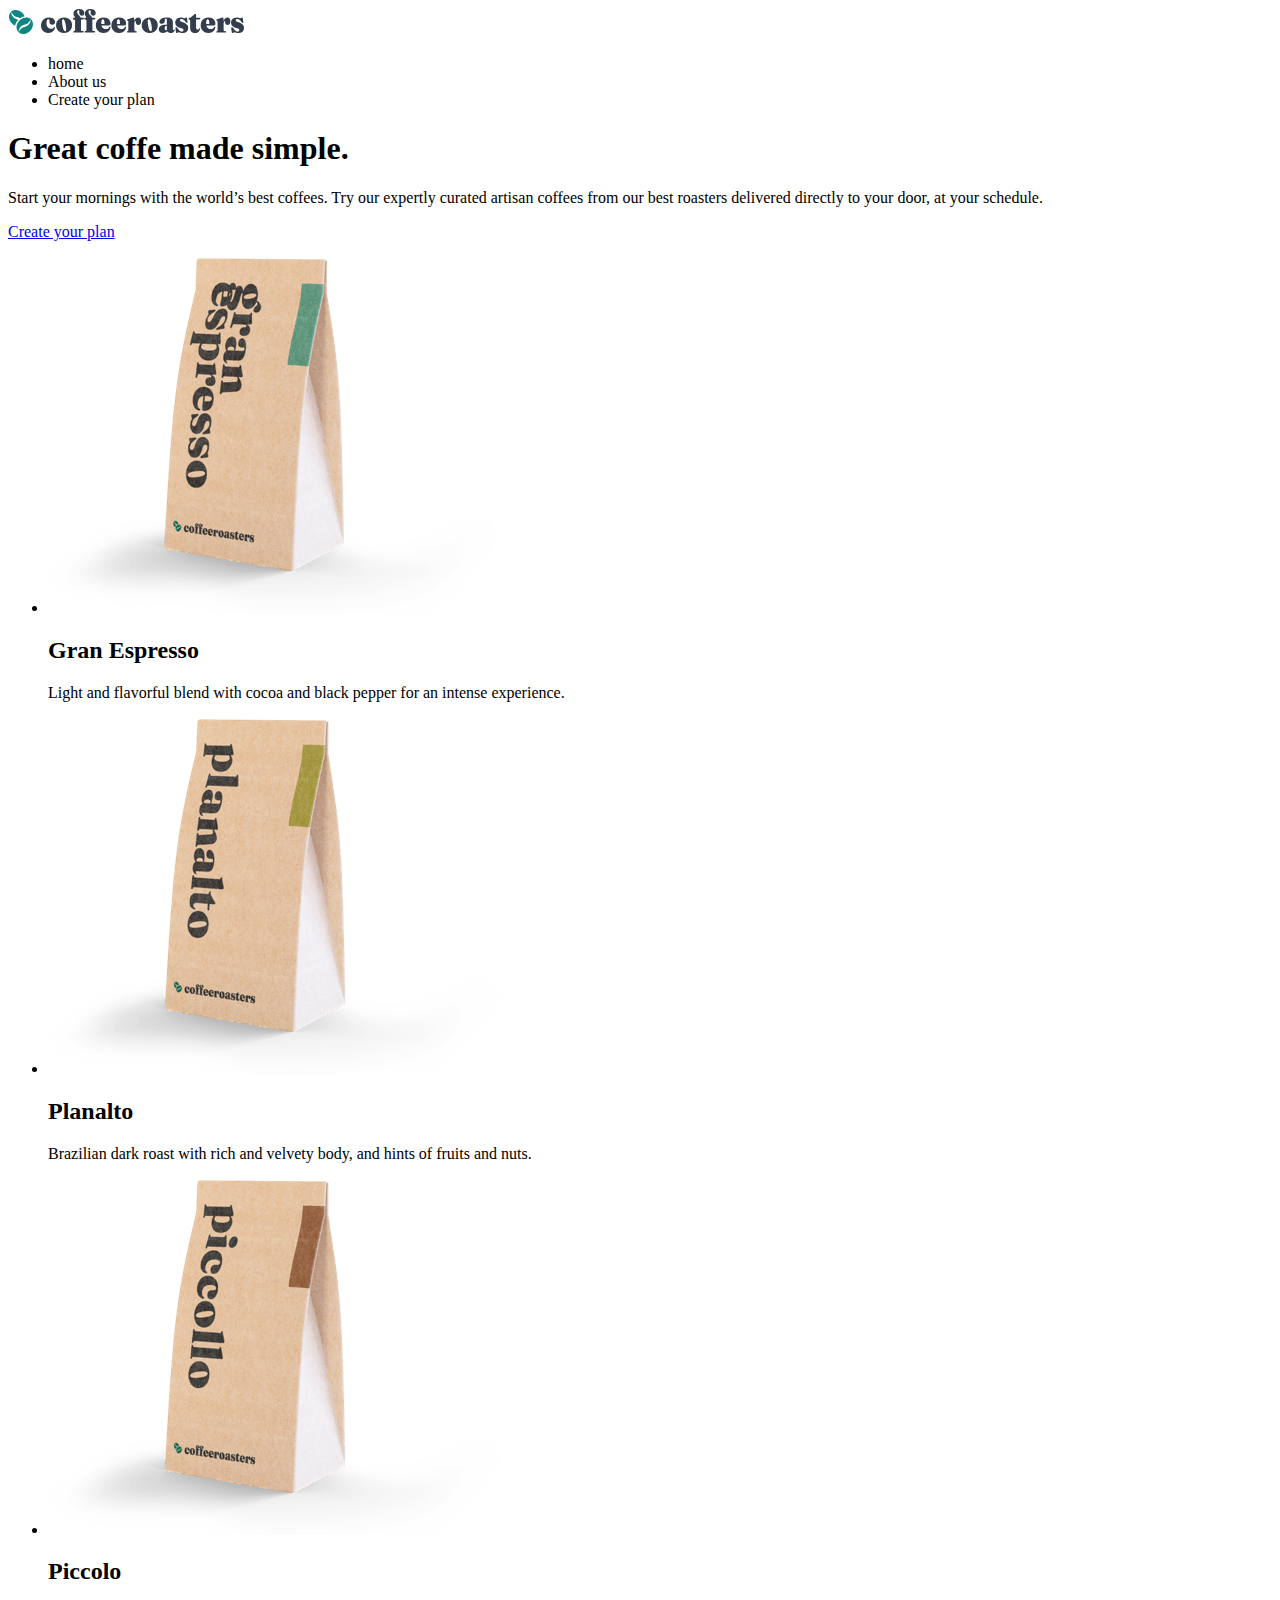
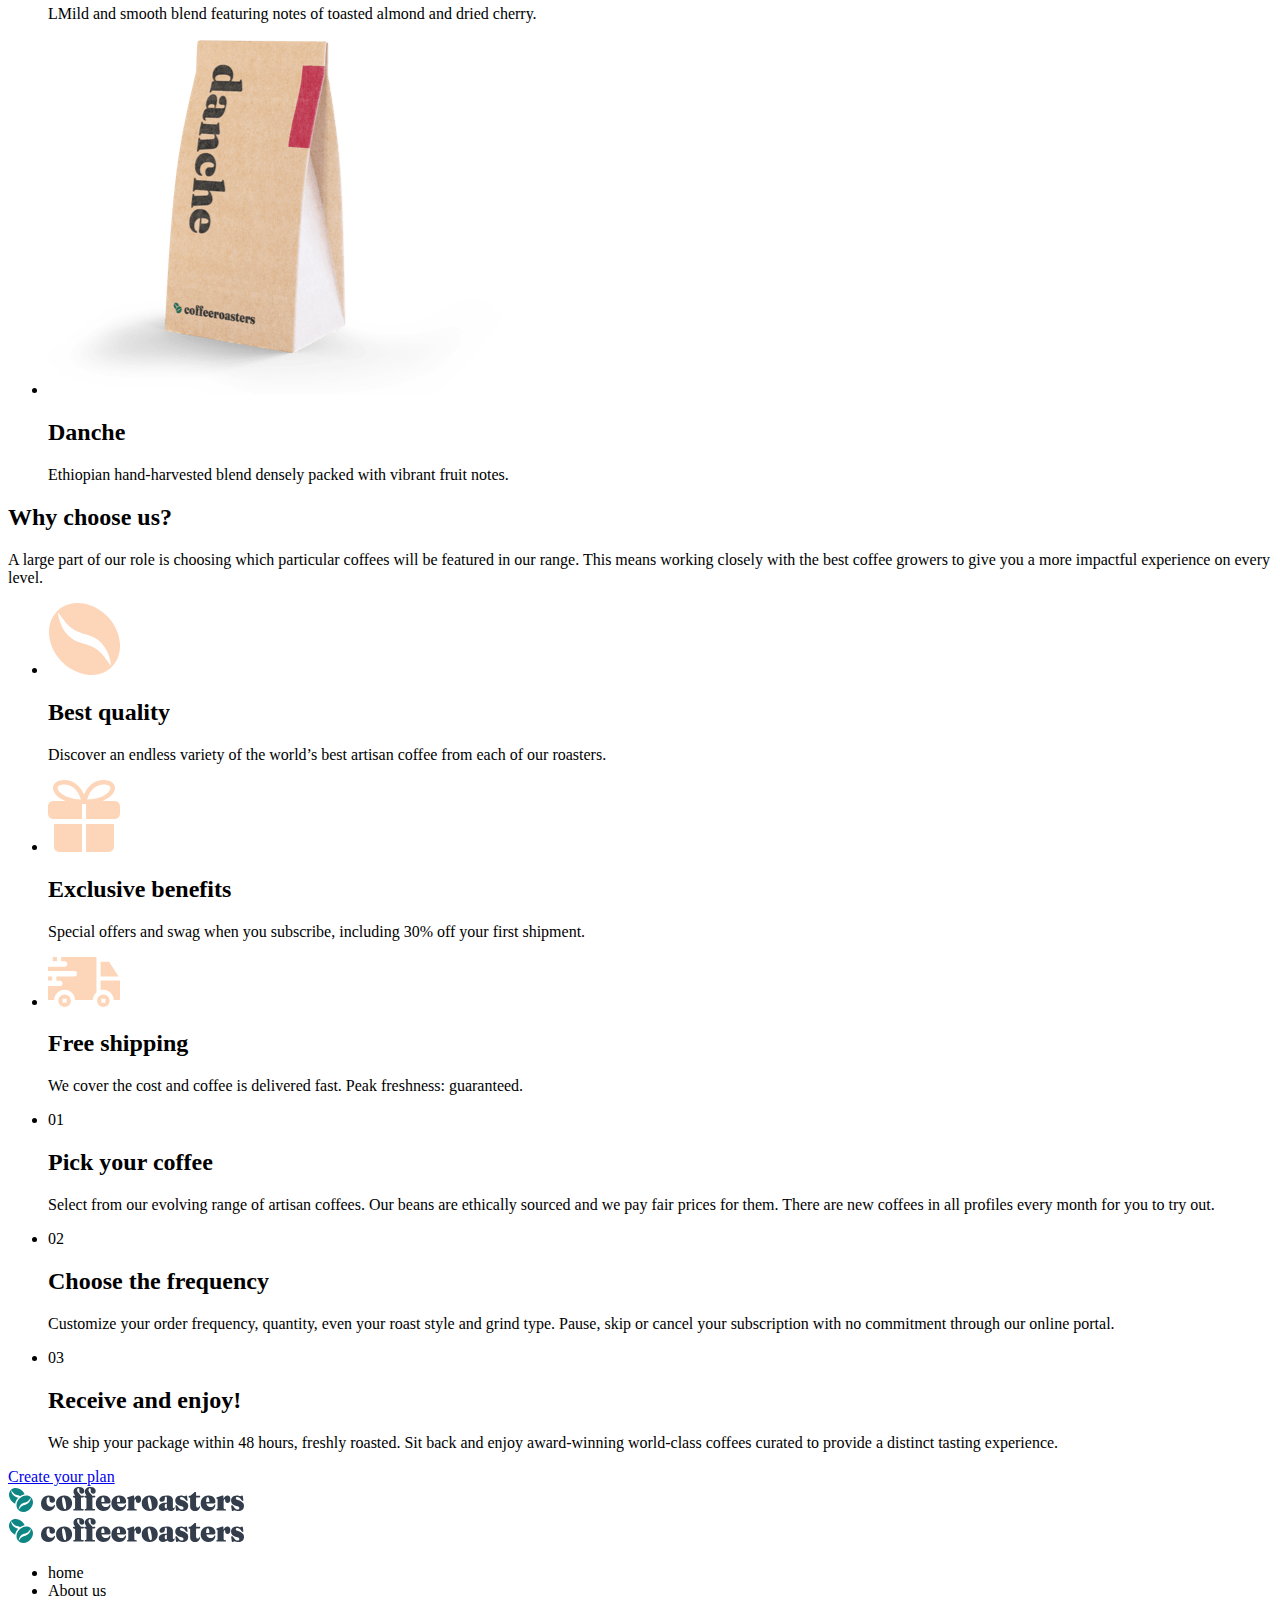
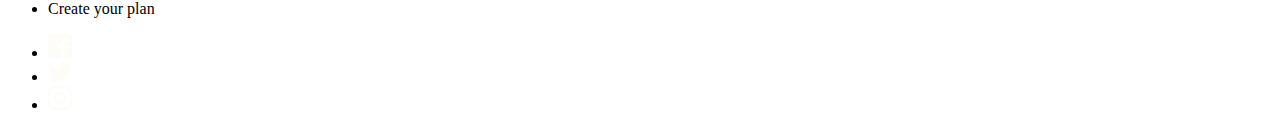
<file: index.html>
<!DOCTYPE html>
<html lang="en">

<head>
  <meta charset="UTF-8">
  <meta name="viewport" content="width=device-width, initial-scale=1.0">
  <meta name="description" content="This challenge will have you building a 3-page subscription site. As part of the project, you'll create an interactive subscription page to test your JS and logic skills!">
  <link rel="icon" type="image/png" sizes="32x32" href="./assets/favicon-32x32.png">
  <title>Coffeeroasters subscription site</title>
</head>

<body>
  <!-- HEADER -->
  <header class="header">
    <nav class="header__nav">
      <a href="/">
        <img class="header__logo" src="assets/shared/desktop/logo.svg" alt="logo">
      </a>
      <ul class="header__list">
        <li class="header__item">home</li>
        <li class="header__item">About us</li>
        <li class="header__item">Create your plan</li>
      </ul>
    </nav>
  </header>

  <!-- HERO -->
  <section class="hero">
    <div class="hero__content">
      <h1 class="hero__title">Great coffe made simple.</h1>
      <p class="hero__text">Start your mornings with the world’s best coffees. Try our expertly curated artisan coffees from our best roasters delivered directly to your door, at your schedule.</p>
      <a href="plan.html" class="btn">Create your plan</a>
    </div>
  </section>

  <!-- COLLECTION -->
  <section class="collection">
    <ul class="collection__list">
      <li class="collection__item">
        <img class="collection__img" src="assets/home/desktop/image-gran-espresso.png" alt="image gran espresso">
        <h2 class="collection__title">Gran Espresso </h2>
        <p class="collection__text">Light and flavorful blend with cocoa and black pepper for an intense experience.</p>
      </li>
      <li class="collection__item">
        <img class="collection__img" src="assets/home/desktop/image-planalto.png" alt="image planalto">
        <h2 class="collection__title">Planalto</h2>
        <p class="collection__text">Brazilian dark roast with rich and velvety body, and hints of fruits and nuts.</p>
      </li>
      <li class="collection_ _item">
        <img class="collection__img" src="assets/home/desktop/image-piccollo.png" alt="image piccolo">
        <h2 class="collection__title">Piccolo</h2>
        <p class="collection__text">LMild and smooth blend featuring notes of toasted almond and dried cherry.</p>
      </li>
      <li class="collection__item">
        <img class="collection__img" src="assets/home/desktop/image-danche.png" alt="image Danche">
        <h2 class="collection__title">Danche</h2>
        <p class="collection__text">Ethiopian hand-harvested blend densely packed with vibrant fruit notes.</p>
      </li>
    </ul>
  </section>

  <!-- WHY CHOOSE US  -->
  <section class="choose">
    <div class="choose__box">
      <div class="choose__content">
        <h2 class="choose__title">Why choose us?</h2>
        <p class="choose__text">A large part of our role is choosing which particular coffees will be featured
          in our range. This means working closely with the best coffee growers to give
          you a more impactful experience on every level.</p>

      </div>
      <ul class="choose__list">
        <li class="choose__item">
          <svg width="73" height="72" aria-hidden="true">
            <path d="M71.806 39.226c-.968-9.481-5.498-18.76-12.758-26.122C43.93-2.22 21.512-4.428 9.078 8.194-3.365 20.812-1.19 43.537 13.924 58.864c7.26 7.362 16.41 11.957 25.76 12.938 1.246.13 2.475.198 3.687.198 8.04 0 15.229-2.858 20.523-8.226 6.088-6.17 8.901-14.89 7.912-24.548zm-22.125 7.78c-4.953-3.833-10.322-5.35-16.153-6.97C18.85 35.955 11.558 23.535 9.855 8.977c4.135 5.058 7.188 10.836 12.265 15.07 5.409 4.51 11.364 6.152 17.905 8.074 14.36 4.225 21.464 16.538 23.097 30.87-4.482-5.463-7.77-11.592-13.441-15.984z" fill="#FDD6BA" fill-rule="nonzero" />
          </svg>
          <h2 class="choose__title">Best quality</h2>
          <p class="choose__text">Discover an endless variety of the world’s best artisan coffee from each of our roasters.</p>
        </li>
        <li class="choose__item">
          <svg width="72" height="72" aria-hidden="true">
            <path d="M34 44v28H11.297C8.391 72 6 69.672 6 66.842V44h28zm32 0v22.842C66 69.672 63.609 72 60.703 72H38V44h28zM55.73 0C64.05.003 67 4.347 67 8.067c0 4.26-3.952 9.643-12.424 12.934L66.711 21C69.612 21 72 23.37 72 26.25v7.5c0 2.88-2.388 5.25-5.289 5.25H38l.001-15.02a70.21 70.21 0 01-1.7.02c-.1 0-.201-.006-.3-.02-.1.013-.2.02-.303.02-.574 0-1.14-.007-1.698-.02V39H5.289C2.388 39 0 36.63 0 33.75v-7.5C0 23.37 2.388 21 5.289 21h12.135C8.952 17.71 5 12.327 5 8.066 5 4.345 7.953 0 16.272 0 27.008 0 33.088 7.615 36 14.592 38.911 7.615 44.992 0 55.73 0zM16.273 4.451c-3.223 0-6.667.95-6.667 3.614 0 3.79 6.855 10.695 23.217 11.422-1.381-4.932-5.556-15.036-16.55-15.036zm39.459.002c-10.997 0-15.172 10.103-16.556 15.031 8.675-.391 14.146-2.513 17.295-4.32 4.369-2.507 5.925-5.31 5.925-7.1 0-2.664-3.441-3.61-6.664-3.61z" fill="#FDD6BA" fill-rule="nonzero" />
          </svg>
          <h2 class="choose__title">Exclusive benefits</h2>
          <p class="choose__text">Special offers and swag when you subscribe, including 30% off your first shipment.</p>
        </li>
        <li class="choose__item">
          <svg width="72" height="50" aria-hidden="true">
            <path d="M55.385 37.5c3.435 0 6.23 2.804 6.23 6.25S58.82 50 55.385 50c-3.436 0-6.231-2.804-6.231-6.25s2.795-6.25 6.23-6.25zm-38.77 0c3.436 0 6.231 2.804 6.231 6.25S20.051 50 16.616 50c-3.436 0-6.231-2.804-6.231-6.25s2.795-6.25 6.23-6.25zm40.87 4.143h-4.2v4.214h4.2v-4.214zm-38.77 0h-4.2v4.214h4.2v-4.214zM48.463 0v35.397a10.497 10.497 0 00-3.652 7.659H27.05c-.165-5.647-4.787-10.19-10.448-10.19-5.662 0-10.283 4.543-10.449 10.19H0V29.12h11.77a2.736 2.736 0 002.726-2.739 2.736 2.736 0 00-2.727-2.738H8.345v-4.23h17.92a2.736 2.736 0 002.728-2.738 2.736 2.736 0 00-2.727-2.74H0V9.708h16.602a2.736 2.736 0 002.726-2.739c0-1.459-1.352-2.739-2.894-2.739h-3.307V0h35.335zM72 23.611v19.445h-6.216c-.167-5.656-4.836-10.207-10.556-10.207-.901 0-1.777.114-2.613.326v-9.564H72zM4.154 19.444v4.167H0v-4.167h4.154zM61.062 4.861l9.553 14.583h-18V4.861h8.447zM9 0v4.167H4.846V0H9z" fill="#FDD6BA" fill-rule="nonzero" />
          </svg>
          <h2 class="choose__title">Free shipping</h2>
          <p class="choose__text">We cover the cost and coffee is delivered fast. Peak freshness: guaranteed.</p>
        </li>
      </ul>
    </div>
  </section>

  <!-- WORKS -->
  <section class="works">
    <ul class="works__list">
      <li class="works__item">
        <p class="works__number">01</p>
        <h2 class="works__title">Pick your coffee</h2>
        <p class="works__text">Select from our evolving range of artisan coffees. Our beans are ethically sourced and we pay fair prices for them. There are new coffees in all profiles every month for you to try out.</p>
      </li>
      <li class="works__item">
        <p class="works__number">02</p>
        <h2 class="works__title">Choose the frequency</h2>
        <p class="works__text">Customize your order frequency, quantity, even your roast style and grind type. Pause, skip or cancel your subscription with no commitment through our online portal.</p>
      </li>
      <li class="works__item">
        <p class="works__number">03</p>
        <h2 class="works__title">Receive and enjoy!</h2>
        <p class="works__text">We ship your package within 48 hours, freshly roasted. Sit back and enjoy award-winning world-class coffees curated to provide a distinct tasting experience.</p>
      </li>
    </ul>
    <a href="plan.html" class="btn">Create your plan</a>
  </section>

  <!-- FOOTER -->
  <footer class="footer">
    <a href="/">
      <img class=" footer__img class=" __logo" src="assets/shared/desktop/logo.svg" alt="logo footer">
      <nav class="footer__nav">
        <a href="/">
          <img class="footer__logo" src="assets/shared/desktop/logo.svg" alt="logo">
        </a>
        <ul class="footer__list">
          <li class="footer__item">home</li>
          <li class="footer__item">About us</li>
          <li class="footer__item">Create your plan</li>
        </ul>
      </nav>
      <ul class="footer__redes">
        <li>
          <a aria-label="facebook" target="_blank">
            <svg aria-hidden="true" class="footer__icon" width="24" height="24">
              <path fill="#FEFCF7" d="M22.675 0H1.325C.593 0 0 .593 0 1.325v21.351C0 23.407.593 24 1.325 24H12.82v-9.294H9.692v-3.622h3.128V8.413c0-3.1 1.893-4.788 4.659-4.788 1.325 0 2.463.099 2.795.143v3.24l-1.918.001c-1.504 0-1.795.715-1.795 1.763v2.313h3.587l-.467 3.622h-3.12V24h6.116c.73 0 1.323-.593 1.323-1.325V1.325C24 .593 23.407 0 22.675 0z" />
            </svg>
          </a>
        </li>
        <li>
          <a aria-label="twitter" target="_blank">
            <svg aria-hidden="true" class="footer__icon" width="24" height="20">
              <path fill="#FEFCF7" d="M24 2.557a9.83 9.83 0 01-2.828.775A4.932 4.932 0 0023.337.608a9.864 9.864 0 01-3.127 1.195A4.916 4.916 0 0016.616.248c-3.179 0-5.515 2.966-4.797 6.045A13.978 13.978 0 011.671 1.149a4.93 4.93 0 001.523 6.574 4.903 4.903 0 01-2.229-.616c-.054 2.281 1.581 4.415 3.949 4.89a4.935 4.935 0 01-2.224.084 4.928 4.928 0 004.6 3.419A9.9 9.9 0 010 17.54a13.94 13.94 0 007.548 2.212c9.142 0 14.307-7.721 13.995-14.646A10.025 10.025 0 0024 2.557z" />
            </svg>
          </a>
        </li>
        <li>
          <a aria-label="Instagram" target="_blank">
            <svg aria-hidden="true" class="footer__icon" width="24" height="24">
              <path fill="#FEFCF7" d="M12 2.163c3.204 0 3.584.012 4.85.07 3.252.148 4.771 1.691 4.919 4.919.058 1.265.069 1.645.069 4.849 0 3.205-.012 3.584-.069 4.849-.149 3.225-1.664 4.771-4.919 4.919-1.266.058-1.644.07-4.85.07-3.204 0-3.584-.012-4.849-.07-3.26-.149-4.771-1.699-4.919-4.92-.058-1.265-.07-1.644-.07-4.849 0-3.204.013-3.583.07-4.849.149-3.227 1.664-4.771 4.919-4.919 1.266-.057 1.645-.069 4.849-.069zM12 0C8.741 0 8.333.014 7.053.072 2.695.272.273 2.69.073 7.052.014 8.333 0 8.741 0 12c0 3.259.014 3.668.072 4.948.2 4.358 2.618 6.78 6.98 6.98C8.333 23.986 8.741 24 12 24c3.259 0 3.668-.014 4.948-.072 4.354-.2 6.782-2.618 6.979-6.98.059-1.28.073-1.689.073-4.948 0-3.259-.014-3.667-.072-4.947-.196-4.354-2.617-6.78-6.979-6.98C15.668.014 15.259 0 12 0zm0 5.838a6.162 6.162 0 100 12.324 6.162 6.162 0 000-12.324zM12 16a4 4 0 110-8 4 4 0 010 8zm6.406-11.845a1.44 1.44 0 100 2.881 1.44 1.44 0 000-2.881z" />
            </svg>
          </a>
        </li>
      </ul>
    </a>
  </footer>

</body>

</html>
</file>
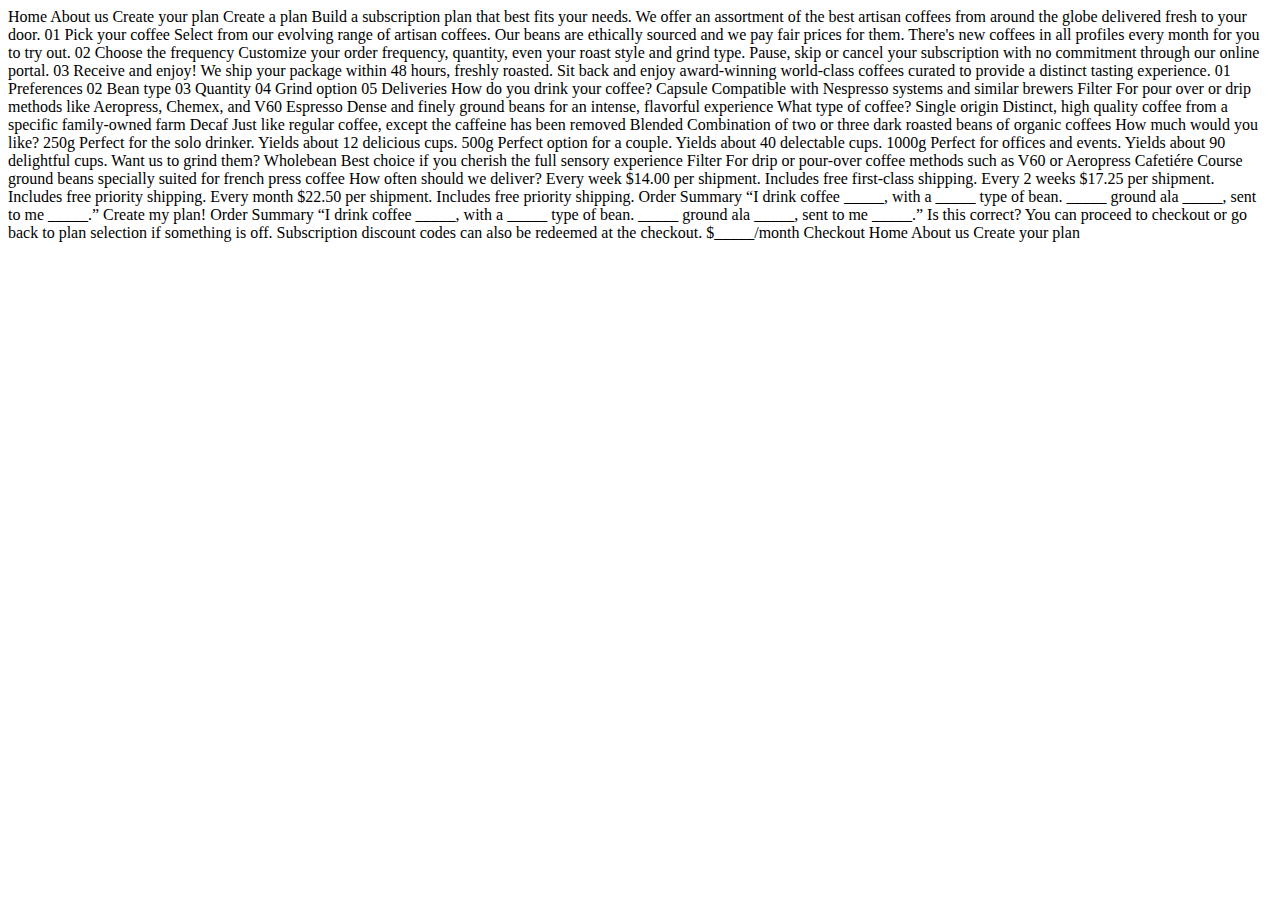
<file: plan.html>
<head>
  <meta charset="UTF-8">
  <meta name="viewport" content="width=device-width, initial-scale=1.0">

  <link rel="icon" type="image/png" sizes="32x32" href="./assets/favicon-32x32.png">

  <title>Frontend Mentor | Coffeeroasters subscription site</title>
</head>

<body>
  Home
  About us
  Create your plan

  Create a plan
  Build a subscription plan that best fits your needs. We offer an assortment of the best 
  artisan coffees from around the globe delivered fresh to your door.

  01
  Pick your coffee
  Select from our evolving range of artisan coffees. Our beans are ethically
  sourced and we pay fair prices for them. There's new coffees in all profiles
  every month for you to try out.
  
  02
  Choose the frequency
  Customize your order frequency, quantity, even your roast style and grind type.
  Pause, skip or cancel your subscription with no commitment through our online portal.
  
  03
  Receive and enjoy!
  We ship your package within 48 hours, freshly roasted. Sit back and enjoy award-winning
  world-class coffees curated to provide a distinct tasting experience.

  01 Preferences
  02 Bean type
  03 Quantity
  04 Grind option
  05 Deliveries

  How do you drink your coffee?

  Capsule
  Compatible with Nespresso systems and similar brewers

  Filter
  For pour over or drip methods like Aeropress, Chemex, and V60

  Espresso
  Dense and finely ground beans for an intense, flavorful experience

  What type of coffee?

  Single origin
  Distinct, high quality coffee from a specific family-owned farm

  Decaf
  Just like regular coffee, except the caffeine has been removed

  Blended
  Combination of two or three dark roasted beans of organic coffees

  How much would you like?
  250g
  Perfect for the solo drinker. Yields about 12 delicious cups.
  
  500g
  Perfect option for a couple. Yields about 40 delectable cups.

  1000g
  Perfect for offices and events. Yields about 90 delightful cups.

  Want us to grind them?

  Wholebean
  Best choice if you cherish the full sensory experience

  Filter
  For drip or pour-over coffee methods such as V60 or Aeropress

  Cafetiére
  Course ground beans specially suited for french press coffee

  How often should we deliver?

  Every week
  $14.00 per shipment. Includes free first-class shipping.

  Every 2 weeks
  $17.25 per shipment. Includes free priority shipping.

  Every month
  $22.50 per shipment. Includes free priority shipping.

  Order Summary
  “I drink coffee _____, with a _____ type of bean. _____ ground ala _____, 
  sent to me _____.”

  Create my plan!

  <!-- Modal -->
  Order Summary

  “I drink coffee _____, with a _____ type of bean. _____ ground ala _____,
  sent to me _____.”

  Is this correct? You can proceed to checkout or go back to plan selection if something 
  is off. Subscription discount codes can also be redeemed at the checkout.

  $_____/month

  Checkout
  <!-- End modal -->

  Home
  About us
  Create your plan
</body>

</html>
</file>
